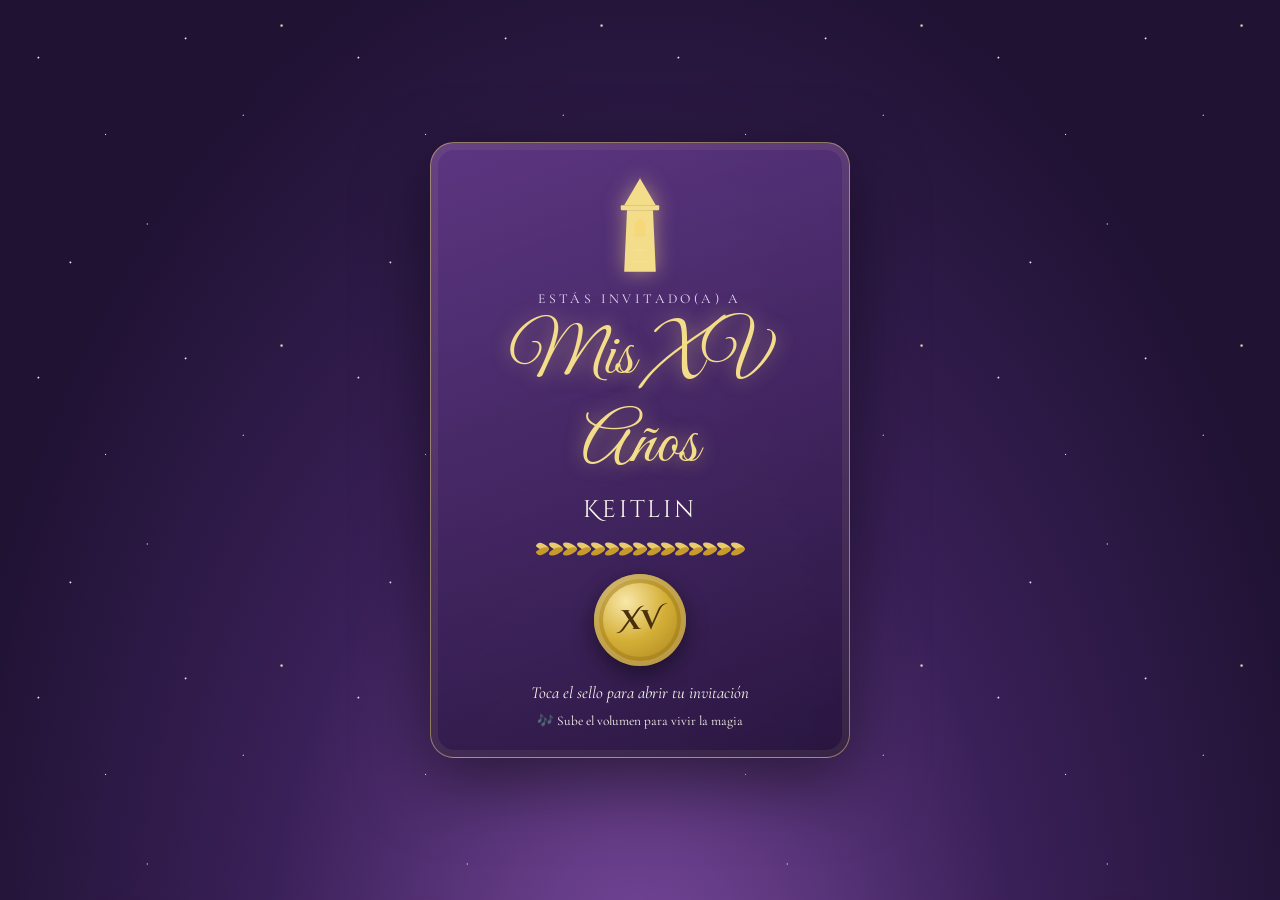
<file: index.html>
<!DOCTYPE html>
<html lang="es">
<head>
  <meta charset="UTF-8">
  <meta name="viewport" content="width=device-width, initial-scale=1.0">
   <title>Mis XV Años · Keitlin</title>
  <meta name="description" content="Te invito a celebrar conmigo una noche mágica: mis XV años.">

  <!-- Vista previa al compartir por WhatsApp / Facebook -->
  <meta property="og:title" content="Mis XV Años · Keitlin Agudelo García">
  <meta property="og:description" content="Te invito a celebrar conmigo una noche mágica ✨">
  <meta property="og:image" content="https://invitacion-xv-six-eta.vercel.app/assets/img/portada-og.jpg">
  <meta property="og:type" content="website">
  <meta name="theme-color" content="#2a1740">

  <!-- Tipografías -->
  <link rel="preconnect" href="https://fonts.googleapis.com">
  <link rel="preconnect" href="https://fonts.gstatic.com" crossorigin>
  <link href="https://fonts.googleapis.com/css2?family=Cinzel+Decorative:wght@400;700&family=Cormorant+Garamond:ital,wght@0,400;0,600;1,400&family=Great+Vibes&display=swap" rel="stylesheet">

  <link rel="stylesheet" href="css/styles.css">
</head>
<body>

  <!-- ============ ÍCONOS SVG REUTILIZABLES ============ -->
  <svg width="0" height="0" style="position:absolute" aria-hidden="true">
    <defs>
      <pattern id="pTrenza" width="14" height="14" patternUnits="userSpaceOnUse">
        <ellipse cx="7" cy="4.6" rx="7.5" ry="3.1" transform="rotate(24 7 4.6)" fill="#eacb6a"/>
        <ellipse cx="7" cy="9.4" rx="7.5" ry="3.1" transform="rotate(-24 7 9.4)" fill="#c79a2c"/>
      </pattern>
    </defs>
    <!-- Trenza dorada (separador) -->
    <symbol id="trenza" viewBox="0 0 210 14">
      <rect width="210" height="14" rx="7" fill="url(#pTrenza)"/>
    </symbol>
    <!-- Flor -->
    <symbol id="flor" viewBox="0 0 20 20">
      <g fill="currentColor">
        <circle cx="10" cy="4.6" r="4"/><circle cx="15.2" cy="8.4" r="4"/>
        <circle cx="13.2" cy="14.5" r="4"/><circle cx="6.8" cy="14.5" r="4"/>
        <circle cx="4.8" cy="8.4" r="4"/>
      </g>
      <circle cx="10" cy="10" r="3" fill="#f3d36b"/>
    </symbol>
    <!-- Torre -->
    <symbol id="torre" viewBox="0 0 100 170">
      <path d="M50 2 78 50H22Z" fill="currentColor"/>
      <path d="M50 2v-1" stroke="currentColor"/>
      <rect x="16" y="50" width="68" height="9" rx="2" fill="currentColor"/>
      <path d="M27 59h46l5 109H22Z" fill="currentColor"/>
      <path d="M41 84a9 9 0 0 1 18 0v20H41Z" fill="#f6d77a"/>
      <path d="M38 104h24" stroke="#f6d77a" stroke-width="2"/>
      <path d="M40 130h20M37 150h26" stroke="rgba(255,255,255,.15)" stroke-width="2"/>
    </symbol>
    <!-- Esquina floral -->
    <symbol id="esquinaFlor" viewBox="0 0 80 80">
      <path d="M2 78C8 46 26 22 76 4" fill="none" stroke="#8fae7e" stroke-width="2"/>
      <path d="M20 46c-8-2-12 2-14 8 7 1 12-2 14-8ZM40 24c-2-8 2-13 9-14 0 7-3 12-9 14Z" fill="#8fae7e"/>
      <use href="#flor" x="4" y="54" width="16" height="16" color="#c9a6e8"/>
      <use href="#flor" x="26" y="28" width="13" height="13" color="#f2b8cf"/>
      <use href="#flor" x="54" y="2" width="15" height="15" color="#c9a6e8"/>
    </symbol>
    <!-- Farol -->
    <symbol id="farol" viewBox="0 0 30 40">
      <defs>
        <radialGradient id="gFarol" cx="50%" cy="70%" r="60%">
          <stop offset="0" stop-color="#fff3b0"/><stop offset=".4" stop-color="#ffc04d"/><stop offset="1" stop-color="#d9772a"/>
        </radialGradient>
      </defs>
      <path d="M6 4h18l4 26c0 4-6 6-13 6S2 34 2 30Z" fill="url(#gFarol)"/>
      <rect x="9" y="36" width="12" height="3" rx="1.5" fill="#8a4a16"/>
    </symbol>
    <symbol id="icoPlay" viewBox="0 0 24 24"><path d="M8 5v14l11-7z" fill="currentColor"/></symbol>
    <symbol id="icoPausa" viewBox="0 0 24 24"><path d="M7 5h4v14H7zM13 5h4v14h-4z" fill="currentColor"/></symbol>
  </svg>

  <!-- ============ CIELO NOCTURNO CON FAROLES ============ -->
  <div class="cielo" aria-hidden="true">
    <div class="estrellas"></div>
    <div id="faroles"></div>
  </div>

  <!-- ============ PANTALLA DE BIENVENIDA ============ -->
  <section id="bienvenida" class="bienvenida">
    <div class="sobre">
      <svg class="sobre-torre"><use href="#torre"/></svg>
      <p class="sobre-sub" id="saludoInvitado">Estás invitado(a) a</p>
      <h1 class="script">Mis XV Años</h1>
      <p class="sobre-nombre" data-config="nombre">Keitlin</p>
      <svg class="trenza"><use href="#trenza"/></svg>
      <button id="btnAbrir" class="sello" aria-label="Abrir invitación">
        <span>XV</span>
      </button>
      <p class="sobre-hint">Toca el sello para abrir tu invitación</p>
      <small class="sobre-nota">🎶 Sube el volumen para vivir la magia</small>
    </div>
  </section>

  <!-- ============ LIBRO ============ -->
  <main id="escenario" class="escenario oculto">
    <div class="libro" id="libro">

      <!-- 1. PORTADA -->
      <article class="hoja">
        <div class="cara frente portada">
          <div class="pagina">
            <svg class="portada-torre"><use href="#torre"/></svg>
            <p class="pre">Un sueño hecho realidad</p>
            <h2 class="nombre-grande" data-config="nombre">Keitlin</h2>
            <p class="apellidos" data-config="apellidos">Agudelo García</p>
            <p class="xv">Mis XV Años</p>
            <svg class="trenza"><use href="#trenza"/></svg>
            <p class="fecha-corta" data-config="fechaCorta">19 · 12 · 2026</p>
            <p class="hint">Desliza o toca la esquina para pasar la página ➜</p>
          </div>
        </div>
      </article>

      <!-- 2. DEDICATORIA -->
      <article class="hoja">
        <div class="cara frente">
          <div class="pagina">
            <p class="pre">Con la bendición de Dios</p>
            <h3 class="titulo-pag">y el amor de mis padres</h3>
            <p class="nombres" data-config="padre">Jhonatan Agudelo</p>
            <p class="y">&amp;</p>
            <p class="nombres" data-config="madre">Katherine García</p>
            <svg class="trenza"><use href="#trenza"/></svg>
            <blockquote class="frase" data-config="frase">
              “Tu presencia hará que esta noche sea un recuerdo inolvidable y convertirá este sueño en el día más importante de mi vida.”
            </blockquote>
          </div>
        </div>
      </article>

      <!-- 3. GALERÍA DE FOTOS -->
      <article class="hoja">
        <div class="cara frente">
          <div class="pagina">
            <h3 class="titulo-pag">Momentos de mi historia</h3>
            <div class="galeria" id="galeria"></div>
            <p class="texto mini">Toca una foto para verla en grande</p>
          </div>
        </div>
      </article>

      <!-- 4. CUENTA REGRESIVA -->
      <article class="hoja">
        <div class="cara frente">
          <div class="pagina">
            <svg class="icono-farol"><use href="#farol"/></svg>
            <h3 class="titulo-pag">Falta muy poco</h3>
            <p class="texto fecha-larga" data-config="fechaTexto">Sábado 19 de diciembre de 2026</p>
            <p class="hora">🕗 <span data-config="hora">8:00 p. m.</span></p>
            <div class="cuenta" id="cuenta">
              <div><span id="cDias">00</span><small>Días</small></div>
              <div><span id="cHoras">00</span><small>Horas</small></div>
              <div><span id="cMin">00</span><small>Min</small></div>
              <div><span id="cSeg">00</span><small>Seg</small></div>
            </div>
            <p id="cuentaMensaje" class="cuenta-msg">para la noche más mágica de mi vida</p>
          </div>
        </div>
      </article>

      <!-- 5. UBICACIÓN -->
      <article class="hoja">
        <div class="cara frente">
          <div class="pagina">
            <h3 class="titulo-pag">📍 ¿Dónde será?</h3>
            <p class="lugar" data-config="lugar.nombre"></p>
            <p class="direccion" data-config="lugar.direccion">Calle 37 # 9D-03</p>
            <p class="texto" data-config="lugar.ciudad"></p>
            <p class="hora">🕗 <span data-config="hora">8:00 p. m.</span></p>
            <svg class="trenza"><use href="#trenza"/></svg>
            <div class="botones">
              <a class="btn btn-oro" id="btnMaps" target="_blank" rel="noopener">📍 Ver en Google Maps</a>
            </div>
          </div>
        </div>
      </article>

      <!-- 6. VESTIMENTA Y REGALOS -->
      <article class="hoja">
        <div class="cara frente">
          <div class="pagina">
            <p class="icono-grande">👗🤵</p>
            <h3 class="titulo-pag">Código de vestimenta</h3>
            <p class="lugar vestimenta" data-config="vestimenta">Formal</p>
            <p class="texto nota-lila" data-config="notaVestimenta">El color lila está reservado para la quinceañera.</p>
            <svg class="trenza"><use href="#trenza"/></svg>
            <p class="icono-grande">🎁</p>
            <h3 class="titulo-pag">Regalos</h3>
          </div>
        </div>
      </article>

      <!-- 7. CONTRAPORTADA -->
      <article class="hoja">
        <div class="cara frente portada">
          <div class="pagina">
            <svg class="portada-torre"><use href="#torre"/></svg>
            <h3 class="nombre-grande">¡Gracias!</h3>
            <p class="texto">Te espero para iluminar juntos esta noche mágica.</p>
            <svg class="trenza"><use href="#trenza"/></svg>
            <p class="nombres" data-config="nombreCompleto">Keitlin Agudelo García</p>
          </div>
        </div>
      </article>

      <!-- REPRODUCTOR EN LA ESQUINA DEL LIBRO -->
      <button class="rep-esquina" id="btnMusica" aria-label="Reproducir música">
        <svg class="rep-esquina-anillo" viewBox="0 0 60 60" aria-hidden="true">
          <circle class="anillo-fondo" cx="30" cy="30" r="27"/>
          <circle class="anillo-progreso" id="anilloProgreso" cx="30" cy="30" r="27"/>
        </svg>
        <span class="rep-esquina-vinilo" aria-hidden="true"></span>
        <svg class="ico-play" aria-hidden="true"><use href="#icoPlay"/></svg>
        <svg class="ico-pausa" aria-hidden="true"><use href="#icoPausa"/></svg>
      </button>

    </div>

    <nav class="controles" aria-label="Navegación del libro">
      <button id="btnAnterior" class="btn-nav" aria-label="Página anterior">‹</button>
      <span id="indicador">1 / 7</span>
      <button id="btnSiguiente" class="btn-nav" aria-label="Página siguiente">›</button>
    </nav>
  </main>

  <!-- La canción se define en CONFIG.musica (js/main.js) -->
  <audio id="audio" loop preload="auto"></audio>

  <!-- ============ VISOR DE FOTOS ============ -->
  <div class="lightbox" id="lightbox" hidden>
    <button class="lb-btn lb-cerrar" id="lbCerrar" aria-label="Cerrar">×</button>
    <button class="lb-btn lb-prev" id="lbPrev" aria-label="Anterior">‹</button>
    <img id="lbImg" alt="">
    <button class="lb-btn lb-next" id="lbNext" aria-label="Siguiente">›</button>
  </div>

  <!-- ============ TRANSICIÓN TIPO PELÍCULA (al tocar el sello) ============ -->
  <div class="cine" id="cine" aria-hidden="true">
    <canvas id="cineCanvas"></canvas>
    <div class="cine-destello"></div>
    <p class="cine-titulo">Érase una vez…</p>
    <div class="cine-franja arriba"></div>
    <div class="cine-franja abajo"></div>
  </div>

  <script src="js/main.js"></script>
</body>
</html>
</file>
<file: css/styles.css>
/* =========================================================
   INVITACIÓN XV AÑOS · TEMÁTICA RAPUNZEL (cuento de hadas)
   ========================================================= */

:root {
  /* Paleta: cámbiala aquí y se actualiza todo */
  --noche: #1f1233;
  --morado: #4b2a6b;
  --morado-2: #6b3f94;
  --lila: #b79fd8;
  --lila-claro: #ece3f8;
  --oro: #d4af37;
  --oro-claro: #f3dc8a;
  --oro-osc: #a07a18;
  --papel: #fdf8ee;
  --tinta: #3d2a4f;

  --f-script: 'Great Vibes', cursive;
  --f-titulo: 'Cinzel Decorative', serif;
  --f-texto: 'Cormorant Garamond', Georgia, serif;

  /* Tamaño del libro (ancho de UNA página) */
  --w: min(88vw, 400px, 48vh);
  --h: calc(var(--w) * 1.55);
  --giro: .9s cubic-bezier(.645, .045, .355, 1);
}

* { box-sizing: border-box; margin: 0; padding: 0; }
html, body { min-height: 100%; }
body {
  font-family: var(--f-texto);
  color: var(--tinta);
  background: radial-gradient(ellipse at 50% 115%, #7a4a9e 0%, #3a2058 42%, var(--noche) 78%) fixed;
  min-height: 100vh;
  overflow-x: hidden;
  -webkit-font-smoothing: antialiased;
}
.oculto { display: none !important; }
.script { font-family: var(--f-script); font-weight: 400; }

/* ---------- Cielo, estrellas y faroles ---------- */
.cielo { position: fixed; inset: 0; pointer-events: none; z-index: 0; overflow: hidden; }
.estrellas {
  position: absolute; inset: 0;
  background-image:
    radial-gradient(1.5px 1.5px at 12% 18%, #fff, transparent),
    radial-gradient(1px 1px at 33% 42%, #fffbe0, transparent),
    radial-gradient(1.5px 1.5px at 58% 12%, #fff, transparent),
    radial-gradient(1px 1px at 76% 36%, #fff, transparent),
    radial-gradient(2px 2px at 88% 8%, #fff6c8, transparent),
    radial-gradient(1px 1px at 46% 70%, #fff, transparent),
    radial-gradient(1.5px 1.5px at 22% 82%, #fff, transparent);
  background-size: 320px 320px;
  animation: titilar 4s ease-in-out infinite alternate;
}
@keyframes titilar { from { opacity: .45; } to { opacity: 1; } }

.farol {
  position: absolute; bottom: -70px;
  border-radius: 42% 42% 34% 34% / 50% 50% 42% 42%;
  background: radial-gradient(circle at 50% 70%, #fff3b0 0%, #ffc04d 35%, #e8892a 75%, #b85d1c 100%);
  box-shadow: 0 0 12px 4px rgba(255, 190, 80, .55), 0 0 40px 12px rgba(255, 160, 60, .22);
  animation: subir linear infinite;
}
.farol::after {
  content: ""; position: absolute; bottom: -3px; left: 30%;
  width: 40%; height: 3px; border-radius: 2px; background: #7a3e10;
}
@keyframes subir {
  0%   { transform: translate(0, 0) rotate(-3deg); }
  50%  { transform: translate(16px, -60vh) rotate(3deg); }
  100% { transform: translate(-12px, -125vh) rotate(-2deg); }
}

/* ---------- Pantalla de bienvenida ---------- */
.bienvenida {
  position: fixed; inset: 0; z-index: 50;
  display: grid; place-items: center; padding: 20px;
  transition: opacity .9s ease, visibility .9s;
}
.bienvenida.salir { opacity: 0; visibility: hidden; }
.sobre {
  width: min(92vw, 420px);
  padding: 34px 26px 28px;
  text-align: center; color: var(--papel);
  background: linear-gradient(160deg, rgba(107, 63, 148, .78), rgba(36, 19, 58, .9));
  border: 1px solid rgba(243, 220, 138, .5);
  border-radius: 24px;
  box-shadow: 0 24px 70px rgba(0, 0, 0, .5), inset 0 0 0 7px rgba(243, 220, 138, .07);
  backdrop-filter: blur(6px);
  animation: aparecer 1.2s ease both;
}
.sobre-torre { width: 58px; height: 96px; color: var(--oro-claro); filter: drop-shadow(0 0 10px rgba(243, 220, 138, .5)); }
.sobre-sub { margin-top: 10px; letter-spacing: .25em; text-transform: uppercase; font-size: .85rem; color: var(--lila-claro); }
.sobre h1 {
  font-size: clamp(3rem, 14vw, 4.4rem); line-height: 1.05;
  color: var(--oro-claro); text-shadow: 0 0 18px rgba(243, 220, 138, .5);
}
.sobre-nombre { font-family: var(--f-titulo); font-size: 1.5rem; letter-spacing: .12em; }
.sobre .trenza { margin: 14px auto 18px; }
.sello {
  width: 92px; height: 92px; border-radius: 50%; border: none; cursor: pointer;
  display: grid; place-items: center; margin: 0 auto;
  background: radial-gradient(circle at 35% 30%, #f8e7a8, var(--oro) 45%, var(--oro-osc));
  box-shadow: 0 8px 22px rgba(0, 0, 0, .45), inset 0 0 0 5px rgba(255, 255, 255, .18), inset 0 0 0 9px rgba(160, 122, 24, .5);
  animation: latido 2.2s ease-in-out infinite;
  transition: transform .3s;
}
.sello span { font-family: var(--f-titulo); font-weight: 700; font-size: 1.7rem; color: #4a300c; }
.sello:hover { transform: scale(1.08) rotate(-6deg); }
.sobre-hint { margin-top: 14px; font-size: 1.05rem; font-style: italic; }
.sobre-nota { display: block; margin-top: 6px; opacity: .75; }

@keyframes latido { 0%, 100% { transform: scale(1); } 50% { transform: scale(1.07); } }
@keyframes aparecer { from { opacity: 0; transform: translateY(24px); } to { opacity: 1; transform: none; } }

/* ---------- Escenario y libro ---------- */
.escenario {
  position: relative; z-index: 1;
  min-height: 100vh; min-height: 100dvh;
  display: flex; flex-direction: column; align-items: center; justify-content: center;
  gap: 18px; padding: 20px 12px 90px;
  animation: aparecer 1s ease both;
}
.libro {
  position: relative; width: var(--w); height: var(--h);
  perspective: 2200px;
  transition: transform var(--giro);
}
.hoja {
  position: absolute; inset: 0;
  transform-origin: left center;
  transform-style: preserve-3d;
  transition: transform var(--giro), opacity .3s;
}
.hoja.volteada { transform: rotateY(-180deg); }
.hoja.girando { z-index: 999 !important; }

.cara {
  position: absolute; inset: 0;
  -webkit-backface-visibility: hidden; backface-visibility: hidden;
  border-radius: 4px 14px 14px 4px; overflow: hidden;
}
.frente {
  display: flex; flex-direction: column;
  padding: 30px 24px 44px;
  text-align: center;
  background:
    radial-gradient(circle at 50% 30%, rgba(255, 255, 255, .9), transparent 70%),
    radial-gradient(circle at 80% 90%, rgba(183, 159, 216, .18), transparent 50%),
    var(--papel);
  box-shadow: 0 20px 45px rgba(0, 0, 0, .45);
}
/* Marco dorado */
.frente::before {
  content: ""; position: absolute; inset: 11px; pointer-events: none;
  border: 1px solid rgba(212, 175, 55, .6); border-radius: 3px 10px 10px 3px;
  box-shadow: inset 0 0 0 3px rgba(212, 175, 55, .12);
}
/* Sombra del lomo */
.frente::after {
  content: ""; position: absolute; inset: 0; pointer-events: none;
  background: linear-gradient(90deg, rgba(60, 30, 80, .22), transparent 7%);
}
.pagina {
  position: relative; z-index: 1;
  margin: auto 0; width: 100%; max-height: 100%;
  overflow-y: auto; scrollbar-width: none;
}
.pagina::-webkit-scrollbar { display: none; }

/* Esquinas florales */
.deco-esq { position: absolute; width: 74px; height: 74px; pointer-events: none; z-index: 2; }
.deco-esq.sup { top: 4px; right: 4px; transform: scaleX(-1) rotate(90deg); }
.deco-esq.inf { bottom: 4px; left: 4px; }

/* Reverso de la hoja */
.reverso {
  transform: rotateY(180deg);
  border-radius: 14px 4px 4px 14px;
  display: grid; place-items: center;
  background:
    radial-gradient(circle at 50% 50%, rgba(255, 255, 255, .55), transparent 62%),
    repeating-linear-gradient(45deg, rgba(255, 255, 255, .13) 0 2px, transparent 2px 16px),
    linear-gradient(160deg, #dccbf1, var(--lila));
  box-shadow: 0 20px 45px rgba(0, 0, 0, .45);
}
.reverso::after {
  content: ""; position: absolute; inset: 0;
  background: linear-gradient(270deg, rgba(60, 30, 80, .25), transparent 8%);
}
.reverso svg { width: 34%; height: 50%; color: var(--morado); opacity: .28; }

/* Esquina doblada para pasar página */
.esquina {
  position: absolute; right: 0; bottom: 0; z-index: 5;
  width: 44px; height: 44px; border: none; cursor: pointer;
  background: linear-gradient(135deg, #fff 0%, var(--lila-claro) 42%, var(--lila) 50%, transparent 51%);
  border-top-left-radius: 10px;
  filter: drop-shadow(-2px -2px 3px rgba(0, 0, 0, .15));
  transition: width .25s, height .25s;
  animation: guino 3s ease-in-out infinite;
}
.esquina:hover { width: 58px; height: 58px; }
@keyframes guino { 0%, 80%, 100% { width: 44px; height: 44px; } 88% { width: 56px; height: 56px; } }

.num-pag {
  position: absolute; left: 0; right: 0; bottom: 17px; z-index: 2;
  font-size: .78rem; letter-spacing: .3em; color: var(--oro-osc);
}

/* Móvil: la hoja volteada se desvanece (se ve una página a la vez) */
@media (max-width: 899px) {
  .hoja.volteada {
    opacity: 0; pointer-events: none;
    transition: transform var(--giro), opacity .35s .55s;
  }
}
/* Escritorio: libro abierto a doble página */
@media (min-width: 900px) {
  :root { --w: min(40vw, 400px, 56vh); }
  .libro.abierto { transform: translateX(50%); }
}

/* ---------- Tipografía de las páginas ---------- */
.pre { font-size: .82rem; letter-spacing: .28em; text-transform: uppercase; color: var(--morado-2); }
.titulo-pag {
  font-family: var(--f-titulo); font-weight: 700;
  font-size: clamp(1.05rem, 4.6vw, 1.3rem);
  color: var(--morado); margin: .35rem 0 .55rem;
}
.nombre-grande {
  font-family: var(--f-script); font-weight: 400;
  font-size: clamp(3.1rem, 15vw, 4.5rem); line-height: 1.05;
  color: var(--morado); text-shadow: 0 2px 0 rgba(212, 175, 55, .35);
}
.apellidos { font-family: var(--f-titulo); font-size: .95rem; letter-spacing: .12em; color: var(--morado-2); margin-bottom: .3rem; }
.y { font-family: var(--f-script); font-size: 1.6rem; color: var(--oro-osc); line-height: 1; }
.direccion { font-family: var(--f-titulo); font-weight: 700; font-size: clamp(1.1rem, 5vw, 1.35rem); color: var(--morado); margin: .2rem 0; }
.xv { font-family: var(--f-titulo); letter-spacing: .25em; font-size: 1.15rem; color: var(--oro-osc); }
.fecha-corta { font-family: var(--f-titulo); letter-spacing: .2em; font-size: 1.05rem; color: var(--morado); }
.hint { margin-top: 1rem; font-size: .9rem; font-style: italic; opacity: .7; }
.texto { font-size: 1.08rem; line-height: 1.45; }
.texto.mini { font-size: .9rem; opacity: .7; margin-top: .5rem; }
.nombres { font-family: var(--f-script); font-size: clamp(1.6rem, 7vw, 2rem); color: var(--morado); margin: .1rem 0 .5rem; line-height: 1.2; }
.frase { font-style: italic; font-size: 1.1rem; line-height: 1.5; color: var(--morado-2); padding: 0 .4rem; }
.lugar { font-family: var(--f-titulo); font-size: 1.05rem; color: var(--tinta); margin-bottom: .3rem; }
.hora { font-size: 1.15rem; font-weight: 600; margin-top: .4rem; }
.icono-grande { font-size: 2.2rem; margin-bottom: .1rem; }
.icono-farol { width: 40px; height: 54px; filter: drop-shadow(0 0 10px rgba(255, 180, 70, .7)); }

.trenza { display: block; width: 62%; max-width: 210px; height: 14px; margin: .8rem auto; }
.portada .portada-torre { width: 64px; height: 108px; color: var(--morado); margin-bottom: .4rem; }

/* ---------- Botones ---------- */
.botones { display: flex; flex-wrap: wrap; gap: .6rem; justify-content: center; margin-top: 1rem; }
.botones.columna { flex-direction: column; align-items: stretch; padding: 0 .5rem; }
.btn {
  display: inline-flex; align-items: center; justify-content: center; gap: .4em;
  padding: .7em 1.25em; border-radius: 999px; border: none; cursor: pointer;
  font-family: var(--f-texto); font-weight: 600; font-size: 1.02rem; letter-spacing: .02em;
  text-decoration: none; transition: transform .2s, box-shadow .2s;
}
.btn:hover { transform: translateY(-2px); }
.btn-oro { background: linear-gradient(135deg, var(--oro-claro), var(--oro) 55%, var(--oro-osc)); color: #3a2410; box-shadow: 0 6px 18px rgba(212, 175, 55, .4); }
.btn-lila { background: linear-gradient(135deg, var(--lila), var(--morado-2)); color: #fff; box-shadow: 0 6px 18px rgba(107, 63, 148, .35); }
.btn-verde { background: linear-gradient(135deg, #3ccf7a, #1f9d55); color: #fff; box-shadow: 0 6px 18px rgba(31, 157, 85, .3); }

/* ---------- Cuenta regresiva ---------- */
.cuenta { display: grid; grid-template-columns: repeat(4, 1fr); gap: 7px; margin: 1rem 0 .6rem; }
.cuenta div {
  padding: 10px 2px; border-radius: 12px; color: #fff;
  background: linear-gradient(160deg, var(--morado-2), var(--morado));
  box-shadow: inset 0 0 0 1px rgba(243, 220, 138, .5), 0 6px 14px rgba(75, 42, 107, .3);
}
.cuenta span { display: block; font-family: var(--f-titulo); font-weight: 700; font-size: clamp(1.25rem, 6vw, 1.7rem); color: var(--oro-claro); }
.cuenta small { font-size: .7rem; letter-spacing: .12em; text-transform: uppercase; }
.cuenta-msg { font-style: italic; font-size: 1.05rem; }

/* ---------- Galería ---------- */
.galeria { display: grid; grid-template-columns: repeat(2, 1fr); gap: 10px; padding: 4px; }
.foto {
  aspect-ratio: 1; border: 4px solid #fff; border-radius: 6px; padding: 0; cursor: zoom-in;
  overflow: hidden; background: linear-gradient(150deg, var(--lila-claro), var(--lila));
  box-shadow: 0 6px 14px rgba(0, 0, 0, .18); transition: transform .25s;
  position: relative;
}
.foto:nth-child(odd) { transform: rotate(-2deg); }
.foto:nth-child(even) { transform: rotate(2deg); }
.foto:hover { transform: rotate(0) scale(1.04); }
.foto img { width: 100%; height: 100%; object-fit: cover; display: block; }
.foto.vacia { cursor: default; }
.foto.vacia::after {
  content: "✿"; position: absolute; inset: 0; display: grid; place-items: center;
  font-size: 2rem; color: rgba(255, 255, 255, .85);
}

/* ---------- Itinerario ---------- */
.linea { list-style: none; text-align: left; position: relative; padding: .3rem 0 .3rem 26px; margin: .4rem auto 0; max-width: 280px; }
.linea::before { content: ""; position: absolute; left: 8px; top: 8px; bottom: 8px; width: 2px; background: linear-gradient(var(--oro-claro), var(--oro), var(--oro-claro)); }
.linea li { position: relative; margin-bottom: 1rem; }
.linea li::before {
  content: ""; position: absolute; left: -24px; top: 5px; width: 14px; height: 14px; border-radius: 50%;
  background: radial-gradient(circle, #fff3b0, var(--oro)); box-shadow: 0 0 8px rgba(212, 175, 55, .8);
}
.linea strong { display: block; font-family: var(--f-titulo); font-size: .95rem; color: var(--morado); }
.linea span { font-size: 1.05rem; }

/* ---------- Pase ---------- */
.pase {
  position: relative; margin: .6rem .3rem 0; padding: 20px 14px;
  border: 2px dashed var(--oro); border-radius: 16px;
  background: linear-gradient(160deg, #fff, var(--lila-claro));
}
.pase::before, .pase::after {
  content: ""; position: absolute; top: 50%; width: 22px; height: 22px; border-radius: 50%;
  background: var(--papel); transform: translateY(-50%);
}
.pase::before { left: -12px; } .pase::after { right: -12px; }
.pase-top { font-size: .8rem; letter-spacing: .3em; text-transform: uppercase; color: var(--oro-osc); }
.pase-nombre { font-family: var(--f-script); font-size: clamp(1.8rem, 8vw, 2.3rem); color: var(--morado); line-height: 1.2; margin: .3rem 0; }
.pase-num span { display: block; font-family: var(--f-titulo); font-weight: 700; font-size: 3rem; color: var(--morado); line-height: 1; }
.pase-num small { letter-spacing: .25em; text-transform: uppercase; }
.pase-nota { font-size: .95rem; margin-top: .6rem; }

/* ---------- Controles ---------- */
.controles { display: flex; align-items: center; gap: 18px; color: var(--oro-claro); font-family: var(--f-titulo); position: relative; z-index: 2; }
.btn-nav {
  width: 46px; height: 46px; border-radius: 50%; cursor: pointer;
  border: 1px solid var(--oro-claro); background: rgba(255, 255, 255, .08); color: var(--oro-claro);
  font-size: 1.7rem; line-height: 1; transition: background .2s, opacity .2s;
}
.btn-nav:hover { background: rgba(243, 220, 138, .2); }
.btn-nav:disabled { opacity: .3; cursor: default; }

/* ---------- Reproductor en la esquina del libro ---------- */
.rep-esquina {
  position: absolute; top: -18px; right: -18px; z-index: 1200;
  width: 60px; height: 60px; padding: 0; border: none; border-radius: 50%;
  background: transparent; cursor: pointer;
  display: grid; place-items: center;
  filter: drop-shadow(0 6px 12px rgba(0, 0, 0, .45));
  transition: transform .25s;
}
.rep-esquina:hover { transform: scale(1.08); }
.rep-esquina > * { grid-area: 1 / 1; }
.rep-esquina-anillo { width: 60px; height: 60px; transform: rotate(-90deg); }
.anillo-fondo { fill: rgba(42, 23, 64, .85); stroke: rgba(243, 220, 138, .3); stroke-width: 3; }
.anillo-progreso {
  fill: none; stroke: var(--oro-claro); stroke-width: 3; stroke-linecap: round;
  stroke-dasharray: 169.65; stroke-dashoffset: 169.65;
  transition: stroke-dashoffset .3s linear;
}
.rep-esquina-vinilo {
  width: 46px; height: 46px; border-radius: 50%;
  background:
    radial-gradient(circle, var(--oro-claro) 0 11px, var(--oro) 12px, transparent 13px),
    repeating-radial-gradient(circle, #241338 0 2px, #3d2a55 2px 3px);
  box-shadow: inset 0 0 0 2px rgba(243, 220, 138, .55);
  animation: girar 4s linear infinite paused;
}
.rep-esquina.sonando .rep-esquina-vinilo { animation-play-state: running; }
.rep-esquina svg.ico-play, .rep-esquina svg.ico-pausa { width: 14px; height: 14px; color: #3a2058; position: relative; }
.rep-esquina .ico-pausa, .rep-esquina.sonando .ico-play { display: none; }
.rep-esquina.sonando .ico-pausa { display: block; }
/* Pequeña nota musical que flota mientras suena */
.rep-esquina::after {
  content: "♪"; position: absolute; top: -6px; left: -4px;
  font-size: 1rem; color: var(--oro-claro); opacity: 0;
  text-shadow: 0 0 6px rgba(243, 220, 138, .8);
}
.rep-esquina.sonando::after { animation: nota 2.4s ease-out infinite; }
@keyframes girar { to { transform: rotate(360deg); } }
@keyframes nota {
  0% { opacity: 0; transform: translate(0, 0); }
  20% { opacity: 1; }
  100% { opacity: 0; transform: translate(-10px, -22px) rotate(-15deg); }
}

/* ---------- Mapa de ubicación ---------- */
.mapa {
  width: 100%; height: clamp(150px, calc(var(--h) * .36), 230px);
  margin: .8rem 0 .2rem; border-radius: 12px; overflow: hidden;
  border: 4px solid #fff;
  background: linear-gradient(160deg, var(--lila-claro), var(--lila));
  box-shadow: 0 8px 20px rgba(60, 30, 80, .25), 0 0 0 1px rgba(212, 175, 55, .55);
}
.mapa iframe { width: 100%; height: 100%; border: 0; display: block; }

/* ---------- Páginas de foto (intercaladas) ---------- */
.foto-pag { padding: 26px 22px 40px; }
.marco-foto {
  display: block; width: 100%;
  height: calc(var(--h) - 130px);
  padding: 0; border: 6px solid #fff; border-radius: 8px; cursor: zoom-in;
  overflow: hidden; position: relative;
  background: linear-gradient(160deg, var(--lila-claro), var(--lila));
  box-shadow: 0 10px 24px rgba(60, 30, 80, .28), 0 0 0 1px rgba(212, 175, 55, .5);
}
.marco-foto img { width: 100%; height: 100%; object-fit: cover; display: block; }
.marco-foto.vacia { cursor: default; }
.marco-foto.vacia::after {
  content: "Foto de la quinceañera"; position: absolute; inset: 0;
  display: grid; place-items: center; padding: 20px;
  font-family: var(--f-script); font-size: 1.9rem; color: rgba(255, 255, 255, .9);
}
.pie-foto { font-family: var(--f-script); font-size: 1.9rem; color: var(--morado); margin-top: .35rem; line-height: 1; }

/* ---------- Efectos rápidos de texto ---------- */
.hoja.activa .pagina > * {
  animation: entrar .45s cubic-bezier(.2, .8, .2, 1) both;
  animation-delay: calc(var(--i, 0) * 45ms);
}
/* La portada se muestra al instante, sin efecto */
#libro > .hoja:first-child .pagina > * { animation: none !important; opacity: 1; }
.hoja.activa .pagina > .nombre-grande { animation-name: pop; animation-duration: .55s; }
.hoja.activa .pagina > .trenza { animation-name: estirar; }
.hoja.activa .pagina > .titulo-pag { animation-name: espaciar; }
.hoja.activa .pagina > .marco-foto { animation-name: revelar; animation-duration: .6s; }

.bienvenida .sobre > * {
  animation: entrar .45s cubic-bezier(.2, .8, .2, 1) both;
  animation-delay: calc(var(--i, 0) * 80ms + 300ms);
}
.bienvenida .sobre > h1 { animation-name: pop; animation-duration: .6s; }
.bienvenida .sobre > .sello { animation: entrar .45s both calc(var(--i, 0) * 80ms + 300ms), latido 2.2s ease-in-out 1.5s infinite; }

@keyframes entrar { from { opacity: 0; transform: translateY(14px); } to { opacity: 1; transform: none; } }
@keyframes pop { 0% { opacity: 0; transform: scale(.7); } 70% { opacity: 1; transform: scale(1.06); } 100% { opacity: 1; transform: none; } }
@keyframes estirar { from { opacity: 0; transform: scaleX(0); } to { opacity: 1; transform: scaleX(1); } }
@keyframes espaciar { from { opacity: 0; transform: scaleX(1.25); } to { opacity: 1; transform: none; } }
@keyframes revelar { from { opacity: 0; clip-path: inset(50% 0 50% 0); transform: scale(1.04); } to { opacity: 1; clip-path: inset(0); transform: none; } }

/* ---------- Visor de fotos ---------- */
.lightbox {
  position: fixed; inset: 0; z-index: 100;
  display: grid; place-items: center;
  background: rgba(20, 10, 30, .93);
}
.lightbox[hidden] { display: none; }
.lightbox img { max-width: 92vw; max-height: 82vh; border: 5px solid #fff; border-radius: 6px; box-shadow: 0 20px 60px rgba(0, 0, 0, .6); }
.lb-btn { position: absolute; background: none; border: none; color: #fff; font-size: 2.6rem; cursor: pointer; padding: 10px 16px; }
.lb-cerrar { top: 10px; right: 12px; }
.lb-prev { left: 4px; top: 50%; transform: translateY(-50%); }
.lb-next { right: 4px; top: 50%; transform: translateY(-50%); }

/* ---------- Accesibilidad: menos movimiento ---------- */
@media (prefers-reduced-motion: reduce) {
  .farol, .esquina, .sello, .rep-esquina-vinilo, .rep-esquina::after { animation: none !important; }
  .hoja .pagina > *, .bienvenida .sobre > * { animation: none !important; opacity: 1 !important; }
  .hoja, .libro { transition-duration: .01s; }
}

/* ---------- Página de música ---------- */
.disco { width: min(50%, 180px); aspect-ratio: 1; margin: .7rem auto .3rem; position: relative; }
.vinilo {
  position: absolute; inset: 0; border-radius: 50%;
  display: grid; place-items: center;
  background:
    radial-gradient(circle, var(--oro-claro) 0 17%, var(--oro) 17.5% 21%, transparent 21.5%),
    repeating-radial-gradient(circle, #2a1740 0 2px, #3b2157 2px 4px);
  box-shadow: 0 10px 24px rgba(42, 23, 64, .45), inset 0 0 0 3px rgba(212, 175, 55, .6);
  animation: girar 6s linear infinite;
  animation-play-state: paused;
}
.vinilo::after {
  content: ""; position: absolute; inset: 0; border-radius: 50%;
  background: linear-gradient(135deg, rgba(255, 255, 255, .2), transparent 40%, transparent 60%, rgba(255, 255, 255, .08));
}
.vinilo svg { width: 17%; height: 23%; position: relative; z-index: 1; }
body.musica-on .vinilo { animation-play-state: running; }
@keyframes girar { to { transform: rotate(360deg); } }

.rep { display: flex; align-items: center; gap: 8px; margin-top: .5rem; font-size: .85rem; color: var(--morado-2); font-variant-numeric: tabular-nums; }
.rep-barra { flex: 1; height: 18px; position: relative; cursor: pointer; display: flex; align-items: center; }
.rep-barra::before {
  content: ""; position: absolute; left: 0; right: 0; height: 4px; border-radius: 4px;
  background: var(--lila-claro); box-shadow: inset 0 0 0 1px rgba(183, 159, 216, .6);
}
.rep-barra span { position: relative; height: 4px; width: 0; border-radius: 4px; background: linear-gradient(90deg, var(--oro), var(--oro-claro)); }
.rep-barra span::after {
  content: ""; position: absolute; right: -6px; top: 50%; width: 12px; height: 12px; border-radius: 50%;
  background: var(--oro); transform: translateY(-50%); box-shadow: 0 0 6px rgba(212, 175, 55, .8);
}
.rep-controles { display: flex; justify-content: center; align-items: center; gap: 16px; margin-top: .5rem; }
.rep-salto {
  width: 46px; height: 46px; border-radius: 50%; border: none; cursor: pointer; background: none;
  color: var(--morado); font-family: var(--f-texto); font-weight: 600; font-size: .95rem;
}
.rep-salto:hover { background: var(--lila-claro); }
.rep-play {
  width: 58px; height: 58px; border-radius: 50%; border: none; cursor: pointer;
  display: grid; place-items: center; color: #3a2410;
  background: radial-gradient(circle at 35% 30%, #f8e7a8, var(--oro) 50%, var(--oro-osc));
  box-shadow: 0 6px 16px rgba(160, 122, 24, .45);
}
.rep-play svg { width: 24px; height: 24px; grid-area: 1 / 1; }
.rep-play .ico-pausa, body.musica-on .rep-play .ico-play { display: none; }
body.musica-on .rep-play .ico-pausa { display: block; }


/* =========================================================
   AJUSTES: DISEÑO RESPONSIVO, LETRAS MÁS SEPARADAS Y GALERÍA
   (este bloque va al final para que tenga prioridad)
   ========================================================= */

/* ---------- Tamaño del libro según ancho Y alto de la pantalla ---------- */
:root { --w: min(90vw, 420px, max(250px, calc((100vh - 140px) / 1.55))); }
@supports (height: 100svh) {
  :root { --w: min(90vw, 420px, max(250px, calc((100svh - 140px) / 1.55))); }
}
@media (min-width: 900px) {
  :root { --w: min(42vw, 420px, max(260px, calc((100vh - 140px) / 1.55))); }
  @supports (height: 100svh) {
    :root { --w: min(42vw, 420px, max(260px, calc((100svh - 140px) / 1.55))); }
  }
}
.escenario { gap: 14px; padding: 18px 10px 26px; }
/* Las letras de las páginas crecen o se achican con el libro */
.libro { container-type: inline-size; }

.frente { padding: clamp(24px, 8cqi, 32px) clamp(16px, 6cqi, 26px) clamp(38px, 11cqi, 46px); }
.deco-esq { width: clamp(50px, 18cqi, 74px); height: clamp(50px, 18cqi, 74px); }

/* ---------- Tipografía con más aire (misma letra, menos apretada) ---------- */
.pre { font-size: clamp(.7rem, 3cqi, .85rem); line-height: 1.6; letter-spacing: .24em; }
.titulo-pag { font-size: clamp(1rem, 5cqi, 1.3rem); line-height: 1.4; margin: .55rem 0 .7rem; }
.nombre-grande { font-size: clamp(2.5rem, 17cqi, 4.4rem); line-height: 1.3; margin: .15em 0 .05em; }
.apellidos { font-size: clamp(.8rem, 3.8cqi, 1rem); line-height: 1.6; margin: .1rem 0 .5rem; }
.xv { font-size: clamp(.95rem, 4.6cqi, 1.2rem); line-height: 1.6; }
.fecha-corta { font-size: clamp(.9rem, 4.2cqi, 1.1rem); line-height: 1.6; }
.hint { margin-top: 1.3rem; font-size: clamp(.8rem, 3.6cqi, .92rem); line-height: 1.55; }
.texto { font-size: clamp(.95rem, 4.4cqi, 1.1rem); line-height: 1.65; }
.texto.mini { font-size: clamp(.8rem, 3.6cqi, .9rem); margin-top: .7rem; }
.nombres { font-size: clamp(1.5rem, 8cqi, 2.1rem); line-height: 1.45; margin: .25rem 0 .3rem; }
.y { font-size: clamp(1.3rem, 6cqi, 1.6rem); line-height: 1.4; }
.frase { font-size: clamp(.95rem, 4.4cqi, 1.12rem); line-height: 1.7; padding: 0 .5rem; }
.lugar { font-size: clamp(.95rem, 4.6cqi, 1.1rem); line-height: 1.5; margin-bottom: .4rem; }
.direccion { font-size: clamp(1.05rem, 5.4cqi, 1.35rem); line-height: 1.45; margin: .3rem 0; }
.hora { font-size: clamp(1rem, 4.6cqi, 1.15rem); line-height: 1.5; margin-top: .5rem; }
.icono-grande { font-size: clamp(1.7rem, 8cqi, 2.2rem); line-height: 1.3; margin-bottom: .2rem; }
.icono-farol { width: clamp(30px, 10cqi, 40px); height: clamp(40px, 13.5cqi, 54px); }
.portada .portada-torre { width: clamp(44px, 16cqi, 64px); height: clamp(74px, 27cqi, 108px); }
.trenza { margin: 1rem auto; }
.cuenta { gap: clamp(4px, 2cqi, 8px); margin: 1.1rem 0 .8rem; }
.cuenta span { font-size: clamp(1.1rem, 6.5cqi, 1.7rem); line-height: 1.3; }
.cuenta small { font-size: clamp(.6rem, 2.8cqi, .72rem); }
.cuenta-msg { font-size: clamp(.95rem, 4.4cqi, 1.05rem); line-height: 1.6; }
.btn { font-size: clamp(.9rem, 4.2cqi, 1.02rem); padding: .75em 1.3em; }
.num-pag { font-size: clamp(.68rem, 3cqi, .78rem); }

/* Bienvenida */
.sobre { padding: clamp(24px, 6vw, 34px) clamp(18px, 5vw, 26px) clamp(22px, 5vw, 28px); }
.sobre h1 { line-height: 1.25; margin: .2rem 0; }
.sobre-nombre { line-height: 1.5; }
.sobre-sub, .sobre-hint { line-height: 1.6; }
@media (max-height: 640px) {
  .sobre-torre { width: 44px; height: 72px; }
  .sello { width: 76px; height: 76px; }
}

/* ---------- Código de vestimenta ---------- */
.lugar.vestimenta { font-size: clamp(1.05rem, 5.2cqi, 1.3rem); letter-spacing: .2em; margin-bottom: .25rem; }
.nota-lila { font-style: italic; color: var(--morado-2); margin-bottom: .3rem; }

/* ---------- Galería de 3 fotos ---------- */
.galeria {
  display: grid;
  grid-template-columns: 1.2fr 1fr;
  grid-template-rows: 1fr 1fr;
  gap: clamp(8px, 3cqi, 12px);
  width: min(100%, calc((var(--h) - 170px) / 1.1));
  aspect-ratio: 1 / 1.1;
  margin: .3rem auto 0; padding: 6px;
}
.galeria .foto { aspect-ratio: auto; width: 100%; height: 100%; border-width: 4px; }
.galeria .foto:first-child { grid-row: 1 / 3; transform: rotate(-2deg); }
.galeria .foto:nth-child(2) { transform: rotate(2.5deg); }
.galeria .foto:nth-child(3) { transform: rotate(-1.5deg); }
.galeria .foto:hover { transform: rotate(0) scale(1.03); z-index: 2; }
.hoja.activa .pagina > .galeria { animation-name: revelar; animation-duration: .6s; }

/* ---------- Reproductor de la esquina en pantallas pequeñas ---------- */
@media (max-width: 480px) {
  .rep-esquina { width: 52px; height: 52px; top: -14px; right: -10px; }
  .rep-esquina-anillo { width: 52px; height: 52px; }
  .rep-esquina-vinilo { width: 40px; height: 40px; }
}

/* ---------- Pantallas bajitas (celular acostado) ---------- */
@media (max-height: 520px) {
  .escenario { justify-content: flex-start; padding-top: 22px; }
}

/* Bienvenida: si la pantalla es bajita se puede desplazar y nunca se corta el sello */
.bienvenida { display: flex; overflow-y: auto; }
.bienvenida .sobre { margin: auto; }
@media (max-height: 520px) {
  .sobre { padding: 16px 20px; }
  .sobre-torre { display: none; }
  .sobre h1 { font-size: 2.6rem; }
  .sobre .trenza { margin: 8px auto 10px; }
  .sello { width: 66px; height: 66px; }
  .sello span { font-size: 1.3rem; }
  .sobre-hint { margin-top: 8px; }
}

/* =========================================================
   TRANSICIÓN TIPO PELÍCULA AL TOCAR EL SELLO
   ========================================================= */
.cine { position: fixed; inset: 0; z-index: 90; pointer-events: none; visibility: hidden; overflow: hidden; }
.cine.activo { visibility: visible; }
#cineCanvas { position: absolute; inset: 0; width: 100%; height: 100%; }

/* Franjas negras de cine */
.cine-franja {
  position: absolute; left: 0; right: 0; height: 11vh; background: #07030c;
  transform: scaleY(0); transition: transform .55s cubic-bezier(.7, 0, .3, 1);
}
.cine-franja.arriba { top: 0; transform-origin: top; }
.cine-franja.abajo { bottom: 0; transform-origin: bottom; }
.cine.activo .cine-franja { transform: scaleY(1); }
.cine.activo.salida .cine-franja { transform: scaleY(0); transition-duration: .8s; }

/* Destello de luz que sale del sello y llena la pantalla */
.cine-destello {
  position: absolute; left: var(--x, 50%); top: var(--y, 50%); will-change: transform, opacity;
  width: 40px; height: 40px; margin: -20px 0 0 -20px; border-radius: 50%;
  background: radial-gradient(circle, #fff 0%, #fff7da 30%, rgba(243, 220, 138, .75) 55%, rgba(243, 220, 138, 0) 70%);
  opacity: 0; transform: scale(0);
}
.cine.activo .cine-destello { animation: destello 2.2s cubic-bezier(.25, .6, .3, 1) .2s forwards; }
@keyframes destello {
  0%   { opacity: 0; transform: scale(0); }
  25%  { opacity: 1; transform: scale(70); }
  62%  { opacity: 1; transform: scale(78); }
  100% { opacity: 0; transform: scale(90); }
}

/* Título de película */
.cine-titulo {
  position: absolute; left: 0; right: 0; top: 50%; transform: translateY(-50%);
  text-align: center; font-family: var(--f-script);
  font-size: clamp(2.6rem, 11vw, 4.6rem); line-height: 1.3;
  color: var(--morado); text-shadow: 0 0 24px rgba(255, 255, 255, .9);
  opacity: 0; will-change: transform, opacity;
}
.cine.activo .cine-titulo { animation: tituloCine 1.5s ease .6s forwards; }
@keyframes tituloCine {
  0%   { opacity: 0; transform: translateY(-50%) scale(.9); }
  35%  { opacity: 1; transform: translateY(-50%) scale(1); }
  70%  { opacity: 1; transform: translateY(-50%) scale(1.02); }
  100% { opacity: 0; transform: translateY(-50%) scale(1.08); }
}

/* El sello se ilumina y la tarjeta se acerca a la cámara */
.sello { position: relative; }
.sello::after {
  content: ""; position: absolute; inset: -40%; border-radius: 50%; pointer-events: none;
  background: radial-gradient(circle, rgba(255, 248, 220, .95) 0%, rgba(243, 220, 138, .6) 35%, rgba(243, 220, 138, 0) 70%);
  opacity: 0; transform: scale(.5);
}
.bienvenida .sobre > .sello.presionado { animation: selloCine .65s cubic-bezier(.3, 0, .2, 1) forwards; }
.sello.presionado::after { animation: selloBrillo .9s ease-out forwards; }
@keyframes selloCine {
  0%   { transform: scale(1); }
  30%  { transform: scale(.86) rotate(-8deg); }
  100% { transform: scale(1.5) rotate(10deg); }
}
@keyframes selloBrillo {
  0%   { opacity: 0; transform: scale(.5); }
  40%  { opacity: 1; transform: scale(1.6); }
  100% { opacity: 0; transform: scale(3); }
}
/* La tarjeta se acerca a la cámara (sin desenfoques: más fluido en celular) */
.sobre.cine-sale {
  backdrop-filter: none; -webkit-backdrop-filter: none;
  will-change: transform, opacity;
  animation: sobreCine .9s cubic-bezier(.5, 0, .3, 1) forwards;
}
@keyframes sobreCine {
  0%   { transform: scale(1); opacity: 1; }
  100% { transform: scale(1.22); opacity: 0; }
}

/* El libro aparece con un acercamiento de cámara */
.escenario.cine-listo { animation: none !important; will-change: auto; }
.escenario.cine-entra { animation: entraCine 1.5s cubic-bezier(.2, .7, .2, 1) both; will-change: transform, opacity; }
@keyframes entraCine {
  from { opacity: 0; transform: scale(1.12); }
  to   { opacity: 1; transform: none; }
}

@media (prefers-reduced-motion: reduce) {
  .cine { display: none; }
}
</file>
